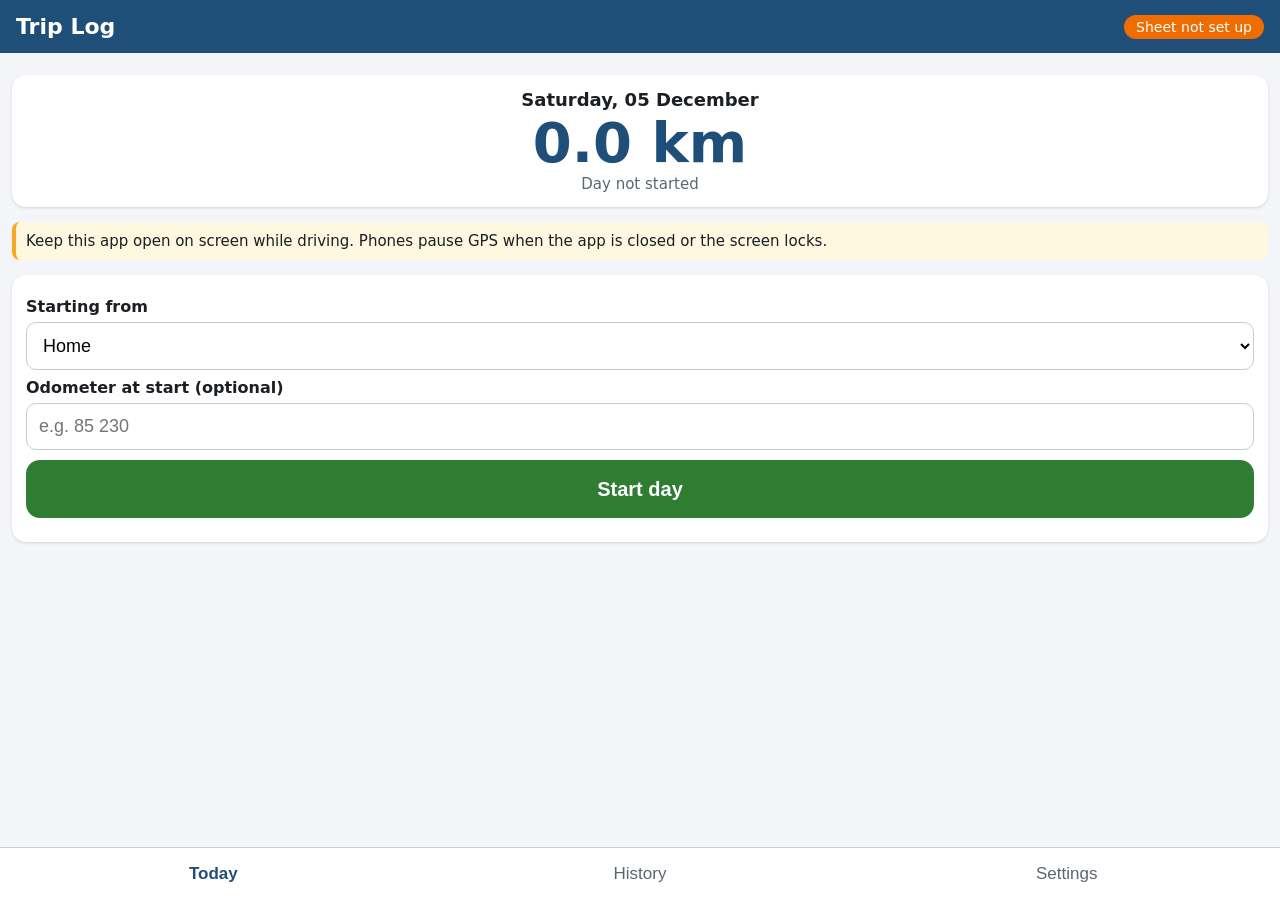
<file: index.html>
<!doctype html>
<html lang="en">
<head>
<meta charset="utf-8">
<meta name="viewport" content="width=device-width, initial-scale=1, viewport-fit=cover">
<meta name="theme-color" content="#1F4E79">
<meta name="apple-mobile-web-app-capable" content="yes">
<meta name="mobile-web-app-capable" content="yes">
<meta name="apple-mobile-web-app-title" content="Trip Log">
<title>Done Deal Trip Log</title>
<link rel="manifest" href="manifest.json">
<link rel="apple-touch-icon" href="icons/icon-192.png">
<link rel="icon" href="icons/icon-192.png">
<link rel="stylesheet" href="vendor/leaflet/leaflet.css">
<link rel="stylesheet" href="styles.css">
</head>
<body>
<header>
  <h1>Trip Log</h1>
  <span id="sync" class="pill">…</span>
</header>
<div id="banner" class="banner hidden"></div>

<main>
<section id="tab-today">
  <div class="card big">
    <div class="label" id="todayDate"></div>
    <div class="km"><span id="kmNow">0.0</span> km</div>
    <div class="muted" id="dayStatus">Day not started</div>
    <div class="muted" id="gpsStatus"></div>
  </div>
  <p class="note" id="keepOpen">Keep this app open on screen while driving. Phones pause GPS when the app is closed or the screen locks.</p>

  <div id="startForm" class="card">
    <label>Starting from
      <select id="startPlace"><option>Home</option><option>Sandton office</option><option>Other</option></select>
    </label>
    <input id="startOther" class="hidden" placeholder="Where are you starting?">
    <label>Odometer at start (optional)<input id="odoStart" type="number" inputmode="decimal" placeholder="e.g. 85 230"></label>
    <button id="btnStart" class="btn go">Start day</button>
  </div>

  <div id="dayActions" class="hidden">
    <button id="btnNav" class="btn go">&#129517; Navigate to a property</button>
    <button id="btnStop" class="btn">Start leg / Add stop (no navigation)</button>
    <button id="btnArrive" class="btn ghost hidden">I've arrived &ndash; add arrival notes</button>
    <div id="navSearch" class="card hidden">
      <label>Search address or place<input id="navQuery" placeholder="e.g. Radio Road, Alberton North" autocomplete="off"></label>
      <div class="muted">Search needs signal. Or pick a property from your tracker:</div>
      <button id="btnLoadProps" class="btn ghost">Load my tracker properties</button>
      <input id="propFilter" class="hidden" placeholder="Filter tracker (ID, area, address)">
      <ul id="navResults" class="list results"></ul>
      <button id="btnCancelNav" class="btn ghost">Cancel</button>
    </div>
    <div id="stopForm" class="card hidden">
      <h2>Declaration</h2>
      <p class="note">Only fill this in when parked. Never type or record while driving.</p>
      <label>1. Where are you going?<input id="stopDest" placeholder="e.g. 12 Main Rd, Wadeville"></label>
      <label>Purpose
        <select id="stopPurpose"><option>Site visit/photos</option><option>Office</option><option>Broker meeting</option><option>Other</option></select>
      </label>
      <input id="stopNote" placeholder="Purpose detail (optional)">
      <label>2. What will you do there?<textarea id="decActivity" rows="2"></textarea></label>
      <label>3. What have you done so far today?<textarea id="decDone" rows="2"></textarea></label>
      <label>4. Other notes<textarea id="decNotes" rows="2"></textarea></label>
      <div id="memoBox">
        <b>Voice memo (optional, max 60 s)</b>
        <button id="btnRec" class="btn ghost">&#127908; Tap to record</button>
        <div id="recTimer" class="muted"></div>
        <audio id="memoPlay" controls class="hidden"></audio>
      </div>
      <button id="btnSaveStop" class="btn go">Save &amp; start leg</button>
      <button id="btnCancelStop" class="btn ghost">Cancel</button>
    </div>
    <div id="navView" class="hidden">
      <div id="navBanner" class="navbanner">Getting route…</div>
      <div id="map"></div>
      <div class="row"><button id="btnArrived" class="btn go">Arrived</button><button id="btnEndNav" class="btn ghost">Stop navigation</button></div>
      <label class="inline"><input type="checkbox" id="navVoice" checked> Speak directions</label>
      <ol id="navSteps" class="list steps"></ol>
    </div>
    <div id="arriveForm" class="card hidden">
      <h2>Arrival notes</h2>
      <p class="note">Fill this in once parked.</p>
      <label>Purpose of visit<select id="arrPurpose"><option>Site visit/photos</option><option>Office</option><option>Broker meeting</option><option>Other</option></select></label>
      <label>Observations<textarea id="arrNotes" rows="3" placeholder="Condition, access, signage, vacancy…"></textarea></label>
      <label>Property type<select id="arrType"><option></option><option>Warehouse</option><option>Factory</option><option>Industrial unit</option><option>Mini-unit</option><option>Yard / land</option><option>Office/warehouse</option><option>Other</option></select></label>
      <label>Lease or sale<select id="arrLease"><option></option><option>Lease</option><option>Sale</option><option>Both</option><option>Unknown</option></select></label>
      <label>Size (m²)<input id="arrSize" inputmode="decimal"></label>
      <label>Broker board on site?<select id="arrBoard"><option></option><option>Yes</option><option>No</option></select></label>
      <label>Board / broker details<input id="arrBoardWho" placeholder="Broker name & phone on board"></label>
      <label>Photos taken (#)<input id="arrPhotos" type="number" inputmode="numeric" min="0"></label>
      <label>Tracker property ID (optional)<input id="arrPropId" placeholder="e.g. P001"></label>
      <label class="inline"><input type="checkbox" id="arrMarkVisited" checked> Set this property's Status to "Visited" in the tracker</label>
      <div><b>Voice memo (optional, max 60 s)</b>
        <button id="btnRec2" class="btn ghost">&#127908; Tap to record</button>
        <div id="recTimer2" class="muted"></div><audio id="memoPlay2" controls class="hidden"></audio></div>
      <button id="btnSaveArrive" class="btn go">Save arrival</button>
      <button id="btnCancelArrive" class="btn ghost">Later</button>
    </div>
    <ol id="stopList" class="list"></ol>
    <div class="card">
      <label>Odometer at end (optional)<input id="odoEnd" type="number" inputmode="decimal"></label>
      <button id="btnEnd" class="btn stop">End day</button>
    </div>
  </div>
  <div id="summary" class="card hidden"></div>
  <button id="btnNotif" class="btn ghost">Turn on reminders</button>
</section>

<section id="tab-history" class="hidden">
  <label>Month<input id="month" type="month"></label>
  <button id="btnCsv" class="btn">Export CSV for this month</button>
  <div id="monthTotal" class="card"></div>
  <ul id="historyList" class="list"></ul>
</section>

<section id="tab-settings" class="hidden">
  <div class="card">
    <label>Google Apps Script Web App URL<input id="setUrl" placeholder="https://script.google.com/macros/s/…/exec"></label>
    <label>Secret token (same as in Code.gs)<input id="setToken"></label>
    <label>openrouteservice API key (optional, free)<input id="setOrs" placeholder="Leave blank to use the free OSRM demo server"></label>
    <label>Your email (sent to OpenStreetMap search as contact, optional)<input id="setEmail" type="email"></label>
    <button id="btnSaveSettings" class="btn go">Save</button>
    <button id="btnSyncNow" class="btn ghost">Sync now</button>
  </div>
  <div class="card small">
    <b>Good to know</b>
    <ul>
      <li>GPS only counts while this app is open. If the screen locks, km stop counting. Use the odometer fields for the official total.</li>
      <li>Reminders (08:30 start, hourly km, 17:00 summary) only appear while the app is open or recently in the background.</li>
      <li>iPhone: reminders need iOS 16.4+ and the app added to the Home Screen.</li>
      <li>Maps &amp; directions use OpenStreetMap. Search and new routes need signal; map areas you've already viewed and the current route keep working offline.</li>
      <li>No signal? Everything is saved on the phone and sent to Google Sheets when you're back online.</li>
    </ul>
  </div>
</section>
</main>

<nav>
  <button data-tab="today" class="active">Today</button>
  <button data-tab="history">History</button>
  <button data-tab="settings">Settings</button>
</nav>
<script src="core.js"></script>
<script src="vendor/leaflet/leaflet.js"></script>
<script src="app.js"></script>
<script src="nav.js"></script>
</body>
</html>
</file>
<file: vendor/leaflet/leaflet.css>
/* required styles */

.leaflet-pane,
.leaflet-tile,
.leaflet-marker-icon,
.leaflet-marker-shadow,
.leaflet-tile-container,
.leaflet-pane > svg,
.leaflet-pane > canvas,
.leaflet-zoom-box,
.leaflet-image-layer,
.leaflet-layer {
	position: absolute;
	left: 0;
	top: 0;
	}
.leaflet-container {
	overflow: hidden;
	}
.leaflet-tile,
.leaflet-marker-icon,
.leaflet-marker-shadow {
	-webkit-user-select: none;
	   -moz-user-select: none;
	        user-select: none;
	  -webkit-user-drag: none;
	}
/* Prevents IE11 from highlighting tiles in blue */
.leaflet-tile::selection {
	background: transparent;
}
/* Safari renders non-retina tile on retina better with this, but Chrome is worse */
.leaflet-safari .leaflet-tile {
	image-rendering: -webkit-optimize-contrast;
	}
/* hack that prevents hw layers "stretching" when loading new tiles */
.leaflet-safari .leaflet-tile-container {
	width: 1600px;
	height: 1600px;
	-webkit-transform-origin: 0 0;
	}
.leaflet-marker-icon,
.leaflet-marker-shadow {
	display: block;
	}
/* .leaflet-container svg: reset svg max-width decleration shipped in Joomla! (joomla.org) 3.x */
/* .leaflet-container img: map is broken in FF if you have max-width: 100% on tiles */
.leaflet-container .leaflet-overlay-pane svg {
	max-width: none !important;
	max-height: none !important;
	}
.leaflet-container .leaflet-marker-pane img,
.leaflet-container .leaflet-shadow-pane img,
.leaflet-container .leaflet-tile-pane img,
.leaflet-container img.leaflet-image-layer,
.leaflet-container .leaflet-tile {
	max-width: none !important;
	max-height: none !important;
	width: auto;
	padding: 0;
	}

.leaflet-container img.leaflet-tile {
	/* See: https://bugs.chromium.org/p/chromium/issues/detail?id=600120 */
	mix-blend-mode: plus-lighter;
}

.leaflet-container.leaflet-touch-zoom {
	-ms-touch-action: pan-x pan-y;
	touch-action: pan-x pan-y;
	}
.leaflet-container.leaflet-touch-drag {
	-ms-touch-action: pinch-zoom;
	/* Fallback for FF which doesn't support pinch-zoom */
	touch-action: none;
	touch-action: pinch-zoom;
}
.leaflet-container.leaflet-touch-drag.leaflet-touch-zoom {
	-ms-touch-action: none;
	touch-action: none;
}
.leaflet-container {
	-webkit-tap-highlight-color: transparent;
}
.leaflet-container a {
	-webkit-tap-highlight-color: rgba(51, 181, 229, 0.4);
}
.leaflet-tile {
	filter: inherit;
	visibility: hidden;
	}
.leaflet-tile-loaded {
	visibility: inherit;
	}
.leaflet-zoom-box {
	width: 0;
	height: 0;
	-moz-box-sizing: border-box;
	     box-sizing: border-box;
	z-index: 800;
	}
/* workaround for https://bugzilla.mozilla.org/show_bug.cgi?id=888319 */
.leaflet-overlay-pane svg {
	-moz-user-select: none;
	}

.leaflet-pane         { z-index: 400; }

.leaflet-tile-pane    { z-index: 200; }
.leaflet-overlay-pane { z-index: 400; }
.leaflet-shadow-pane  { z-index: 500; }
.leaflet-marker-pane  { z-index: 600; }
.leaflet-tooltip-pane   { z-index: 650; }
.leaflet-popup-pane   { z-index: 700; }

.leaflet-map-pane canvas { z-index: 100; }
.leaflet-map-pane svg    { z-index: 200; }

.leaflet-vml-shape {
	width: 1px;
	height: 1px;
	}
.lvml {
	behavior: url(#default#VML);
	display: inline-block;
	position: absolute;
	}


/* control positioning */

.leaflet-control {
	position: relative;
	z-index: 800;
	pointer-events: visiblePainted; /* IE 9-10 doesn't have auto */
	pointer-events: auto;
	}
.leaflet-top,
.leaflet-bottom {
	position: absolute;
	z-index: 1000;
	pointer-events: none;
	}
.leaflet-top {
	top: 0;
	}
.leaflet-right {
	right: 0;
	}
.leaflet-bottom {
	bottom: 0;
	}
.leaflet-left {
	left: 0;
	}
.leaflet-control {
	float: left;
	clear: both;
	}
.leaflet-right .leaflet-control {
	float: right;
	}
.leaflet-top .leaflet-control {
	margin-top: 10px;
	}
.leaflet-bottom .leaflet-control {
	margin-bottom: 10px;
	}
.leaflet-left .leaflet-control {
	margin-left: 10px;
	}
.leaflet-right .leaflet-control {
	margin-right: 10px;
	}


/* zoom and fade animations */

.leaflet-fade-anim .leaflet-popup {
	opacity: 0;
	-webkit-transition: opacity 0.2s linear;
	   -moz-transition: opacity 0.2s linear;
	        transition: opacity 0.2s linear;
	}
.leaflet-fade-anim .leaflet-map-pane .leaflet-popup {
	opacity: 1;
	}
.leaflet-zoom-animated {
	-webkit-transform-origin: 0 0;
	    -ms-transform-origin: 0 0;
	        transform-origin: 0 0;
	}
svg.leaflet-zoom-animated {
	will-change: transform;
}

.leaflet-zoom-anim .leaflet-zoom-animated {
	-webkit-transition: -webkit-transform 0.25s cubic-bezier(0,0,0.25,1);
	   -moz-transition:    -moz-transform 0.25s cubic-bezier(0,0,0.25,1);
	        transition:         transform 0.25s cubic-bezier(0,0,0.25,1);
	}
.leaflet-zoom-anim .leaflet-tile,
.leaflet-pan-anim .leaflet-tile {
	-webkit-transition: none;
	   -moz-transition: none;
	        transition: none;
	}

.leaflet-zoom-anim .leaflet-zoom-hide {
	visibility: hidden;
	}


/* cursors */

.leaflet-interactive {
	cursor: pointer;
	}
.leaflet-grab {
	cursor: -webkit-grab;
	cursor:    -moz-grab;
	cursor:         grab;
	}
.leaflet-crosshair,
.leaflet-crosshair .leaflet-interactive {
	cursor: crosshair;
	}
.leaflet-popup-pane,
.leaflet-control {
	cursor: auto;
	}
.leaflet-dragging .leaflet-grab,
.leaflet-dragging .leaflet-grab .leaflet-interactive,
.leaflet-dragging .leaflet-marker-draggable {
	cursor: move;
	cursor: -webkit-grabbing;
	cursor:    -moz-grabbing;
	cursor:         grabbing;
	}

/* marker & overlays interactivity */
.leaflet-marker-icon,
.leaflet-marker-shadow,
.leaflet-image-layer,
.leaflet-pane > svg path,
.leaflet-tile-container {
	pointer-events: none;
	}

.leaflet-marker-icon.leaflet-interactive,
.leaflet-image-layer.leaflet-interactive,
.leaflet-pane > svg path.leaflet-interactive,
svg.leaflet-image-layer.leaflet-interactive path {
	pointer-events: visiblePainted; /* IE 9-10 doesn't have auto */
	pointer-events: auto;
	}

/* visual tweaks */

.leaflet-container {
	background: #ddd;
	outline-offset: 1px;
	}
.leaflet-container a {
	color: #0078A8;
	}
.leaflet-zoom-box {
	border: 2px dotted #38f;
	background: rgba(255,255,255,0.5);
	}


/* general typography */
.leaflet-container {
	font-family: "Helvetica Neue", Arial, Helvetica, sans-serif;
	font-size: 12px;
	font-size: 0.75rem;
	line-height: 1.5;
	}


/* general toolbar styles */

.leaflet-bar {
	box-shadow: 0 1px 5px rgba(0,0,0,0.65);
	border-radius: 4px;
	}
.leaflet-bar a {
	background-color: #fff;
	border-bottom: 1px solid #ccc;
	width: 26px;
	height: 26px;
	line-height: 26px;
	display: block;
	text-align: center;
	text-decoration: none;
	color: black;
	}
.leaflet-bar a,
.leaflet-control-layers-toggle {
	background-position: 50% 50%;
	background-repeat: no-repeat;
	display: block;
	}
.leaflet-bar a:hover,
.leaflet-bar a:focus {
	background-color: #f4f4f4;
	}
.leaflet-bar a:first-child {
	border-top-left-radius: 4px;
	border-top-right-radius: 4px;
	}
.leaflet-bar a:last-child {
	border-bottom-left-radius: 4px;
	border-bottom-right-radius: 4px;
	border-bottom: none;
	}
.leaflet-bar a.leaflet-disabled {
	cursor: default;
	background-color: #f4f4f4;
	color: #bbb;
	}

.leaflet-touch .leaflet-bar a {
	width: 30px;
	height: 30px;
	line-height: 30px;
	}
.leaflet-touch .leaflet-bar a:first-child {
	border-top-left-radius: 2px;
	border-top-right-radius: 2px;
	}
.leaflet-touch .leaflet-bar a:last-child {
	border-bottom-left-radius: 2px;
	border-bottom-right-radius: 2px;
	}

/* zoom control */

.leaflet-control-zoom-in,
.leaflet-control-zoom-out {
	font: bold 18px 'Lucida Console', Monaco, monospace;
	text-indent: 1px;
	}

.leaflet-touch .leaflet-control-zoom-in, .leaflet-touch .leaflet-control-zoom-out  {
	font-size: 22px;
	}


/* layers control */

.leaflet-control-layers {
	box-shadow: 0 1px 5px rgba(0,0,0,0.4);
	background: #fff;
	border-radius: 5px;
	}
.leaflet-control-layers-toggle {
	background-image: url(images/layers.png);
	width: 36px;
	height: 36px;
	}
.leaflet-retina .leaflet-control-layers-toggle {
	background-image: url(images/layers-2x.png);
	background-size: 26px 26px;
	}
.leaflet-touch .leaflet-control-layers-toggle {
	width: 44px;
	height: 44px;
	}
.leaflet-control-layers .leaflet-control-layers-list,
.leaflet-control-layers-expanded .leaflet-control-layers-toggle {
	display: none;
	}
.leaflet-control-layers-expanded .leaflet-control-layers-list {
	display: block;
	position: relative;
	}
.leaflet-control-layers-expanded {
	padding: 6px 10px 6px 6px;
	color: #333;
	background: #fff;
	}
.leaflet-control-layers-scrollbar {
	overflow-y: scroll;
	overflow-x: hidden;
	padding-right: 5px;
	}
.leaflet-control-layers-selector {
	margin-top: 2px;
	position: relative;
	top: 1px;
	}
.leaflet-control-layers label {
	display: block;
	font-size: 13px;
	font-size: 1.08333em;
	}
.leaflet-control-layers-separator {
	height: 0;
	border-top: 1px solid #ddd;
	margin: 5px -10px 5px -6px;
	}

/* Default icon URLs */
.leaflet-default-icon-path { /* used only in path-guessing heuristic, see L.Icon.Default */
	background-image: url(images/marker-icon.png);
	}


/* attribution and scale controls */

.leaflet-container .leaflet-control-attribution {
	background: #fff;
	background: rgba(255, 255, 255, 0.8);
	margin: 0;
	}
.leaflet-control-attribution,
.leaflet-control-scale-line {
	padding: 0 5px;
	color: #333;
	line-height: 1.4;
	}
.leaflet-control-attribution a {
	text-decoration: none;
	}
.leaflet-control-attribution a:hover,
.leaflet-control-attribution a:focus {
	text-decoration: underline;
	}
.leaflet-attribution-flag {
	display: inline !important;
	vertical-align: baseline !important;
	width: 1em;
	height: 0.6669em;
	}
.leaflet-left .leaflet-control-scale {
	margin-left: 5px;
	}
.leaflet-bottom .leaflet-control-scale {
	margin-bottom: 5px;
	}
.leaflet-control-scale-line {
	border: 2px solid #777;
	border-top: none;
	line-height: 1.1;
	padding: 2px 5px 1px;
	white-space: nowrap;
	-moz-box-sizing: border-box;
	     box-sizing: border-box;
	background: rgba(255, 255, 255, 0.8);
	text-shadow: 1px 1px #fff;
	}
.leaflet-control-scale-line:not(:first-child) {
	border-top: 2px solid #777;
	border-bottom: none;
	margin-top: -2px;
	}
.leaflet-control-scale-line:not(:first-child):not(:last-child) {
	border-bottom: 2px solid #777;
	}

.leaflet-touch .leaflet-control-attribution,
.leaflet-touch .leaflet-control-layers,
.leaflet-touch .leaflet-bar {
	box-shadow: none;
	}
.leaflet-touch .leaflet-control-layers,
.leaflet-touch .leaflet-bar {
	border: 2px solid rgba(0,0,0,0.2);
	background-clip: padding-box;
	}


/* popup */

.leaflet-popup {
	position: absolute;
	text-align: center;
	margin-bottom: 20px;
	}
.leaflet-popup-content-wrapper {
	padding: 1px;
	text-align: left;
	border-radius: 12px;
	}
.leaflet-popup-content {
	margin: 13px 24px 13px 20px;
	line-height: 1.3;
	font-size: 13px;
	font-size: 1.08333em;
	min-height: 1px;
	}
.leaflet-popup-content p {
	margin: 17px 0;
	margin: 1.3em 0;
	}
.leaflet-popup-tip-container {
	width: 40px;
	height: 20px;
	position: absolute;
	left: 50%;
	margin-top: -1px;
	margin-left: -20px;
	overflow: hidden;
	pointer-events: none;
	}
.leaflet-popup-tip {
	width: 17px;
	height: 17px;
	padding: 1px;

	margin: -10px auto 0;
	pointer-events: auto;

	-webkit-transform: rotate(45deg);
	   -moz-transform: rotate(45deg);
	    -ms-transform: rotate(45deg);
	        transform: rotate(45deg);
	}
.leaflet-popup-content-wrapper,
.leaflet-popup-tip {
	background: white;
	color: #333;
	box-shadow: 0 3px 14px rgba(0,0,0,0.4);
	}
.leaflet-container a.leaflet-popup-close-button {
	position: absolute;
	top: 0;
	right: 0;
	border: none;
	text-align: center;
	width: 24px;
	height: 24px;
	font: 16px/24px Tahoma, Verdana, sans-serif;
	color: #757575;
	text-decoration: none;
	background: transparent;
	}
.leaflet-container a.leaflet-popup-close-button:hover,
.leaflet-container a.leaflet-popup-close-button:focus {
	color: #585858;
	}
.leaflet-popup-scrolled {
	overflow: auto;
	}

.leaflet-oldie .leaflet-popup-content-wrapper {
	-ms-zoom: 1;
	}
.leaflet-oldie .leaflet-popup-tip {
	width: 24px;
	margin: 0 auto;

	-ms-filter: "progid:DXImageTransform.Microsoft.Matrix(M11=0.70710678, M12=0.70710678, M21=-0.70710678, M22=0.70710678)";
	filter: progid:DXImageTransform.Microsoft.Matrix(M11=0.70710678, M12=0.70710678, M21=-0.70710678, M22=0.70710678);
	}

.leaflet-oldie .leaflet-control-zoom,
.leaflet-oldie .leaflet-control-layers,
.leaflet-oldie .leaflet-popup-content-wrapper,
.leaflet-oldie .leaflet-popup-tip {
	border: 1px solid #999;
	}


/* div icon */

.leaflet-div-icon {
	background: #fff;
	border: 1px solid #666;
	}


/* Tooltip */
/* Base styles for the element that has a tooltip */
.leaflet-tooltip {
	position: absolute;
	padding: 6px;
	background-color: #fff;
	border: 1px solid #fff;
	border-radius: 3px;
	color: #222;
	white-space: nowrap;
	-webkit-user-select: none;
	-moz-user-select: none;
	-ms-user-select: none;
	user-select: none;
	pointer-events: none;
	box-shadow: 0 1px 3px rgba(0,0,0,0.4);
	}
.leaflet-tooltip.leaflet-interactive {
	cursor: pointer;
	pointer-events: auto;
	}
.leaflet-tooltip-top:before,
.leaflet-tooltip-bottom:before,
.leaflet-tooltip-left:before,
.leaflet-tooltip-right:before {
	position: absolute;
	pointer-events: none;
	border: 6px solid transparent;
	background: transparent;
	content: "";
	}

/* Directions */

.leaflet-tooltip-bottom {
	margin-top: 6px;
}
.leaflet-tooltip-top {
	margin-top: -6px;
}
.leaflet-tooltip-bottom:before,
.leaflet-tooltip-top:before {
	left: 50%;
	margin-left: -6px;
	}
.leaflet-tooltip-top:before {
	bottom: 0;
	margin-bottom: -12px;
	border-top-color: #fff;
	}
.leaflet-tooltip-bottom:before {
	top: 0;
	margin-top: -12px;
	margin-left: -6px;
	border-bottom-color: #fff;
	}
.leaflet-tooltip-left {
	margin-left: -6px;
}
.leaflet-tooltip-right {
	margin-left: 6px;
}
.leaflet-tooltip-left:before,
.leaflet-tooltip-right:before {
	top: 50%;
	margin-top: -6px;
	}
.leaflet-tooltip-left:before {
	right: 0;
	margin-right: -12px;
	border-left-color: #fff;
	}
.leaflet-tooltip-right:before {
	left: 0;
	margin-left: -12px;
	border-right-color: #fff;
	}

/* Printing */

@media print {
	/* Prevent printers from removing background-images of controls. */
	.leaflet-control {
		-webkit-print-color-adjust: exact;
		print-color-adjust: exact;
		}
	}
</file>
<file: styles.css>
*{box-sizing:border-box}
body{margin:0;font-family:system-ui,-apple-system,Segoe UI,Roboto,sans-serif;background:#f3f5f8;color:#1b1f24;font-size:18px;padding-bottom:80px}
header{display:flex;justify-content:space-between;align-items:center;background:#1F4E79;color:#fff;padding:14px 16px;padding-top:max(14px,env(safe-area-inset-top))}
header h1{margin:0;font-size:22px}
.pill{background:#fff2;border-radius:20px;padding:4px 12px;font-size:14px}
.pill.ok{background:#2e7d32}.pill.wait{background:#ef6c00}
main{padding:12px}
.card{background:#fff;border-radius:14px;padding:14px;margin:10px 0;box-shadow:0 1px 3px #0002}
.card.big{text-align:center}.card.small{font-size:15px}
.km{font-size:56px;font-weight:700;color:#1F4E79}
.label{font-weight:600}.muted{color:#5b6672;font-size:15px}
.note{background:#fff8e1;border-left:4px solid #f9a825;padding:10px;border-radius:8px;font-size:15px}
label{display:block;margin:8px 0;font-weight:600;font-size:16px}
input,select,textarea{display:block;width:100%;font-size:18px;padding:12px;margin-top:6px;border:1px solid #c5ccd4;border-radius:10px;background:#fff}
.btn{display:block;width:100%;min-height:58px;font-size:20px;font-weight:700;border:0;border-radius:14px;margin:10px 0;background:#1F4E79;color:#fff}
.btn.go{background:#2e7d32}.btn.stop{background:#c62828}.btn.ghost{background:#e3e8ee;color:#1F4E79}
.list{padding-left:20px}.list li{background:#fff;margin:6px 0;padding:10px;border-radius:10px}
.banner{background:#1F4E79;color:#fff;padding:12px 16px;font-size:16px}
.hidden{display:none!important}
nav{position:fixed;bottom:0;left:0;right:0;display:flex;background:#fff;border-top:1px solid #ccd;padding-bottom:env(safe-area-inset-bottom)}
nav button{flex:1;font-size:17px;padding:16px 0;border:0;background:none;color:#5b6672}
nav button.active{color:#1F4E79;font-weight:700}
h2{margin:4px 0;font-size:20px}audio{width:100%;margin-top:8px}.btn.rec{background:#c62828;color:#fff}
#map{height:46vh;border-radius:12px;margin:8px 0}.navbanner{background:#2e7d32;color:#fff;font-size:22px;font-weight:700;padding:14px;border-radius:12px}.navbanner.off{background:#c62828}.row{display:flex;gap:8px}.row .btn{flex:1}label.inline{display:flex;gap:8px;align-items:center}label.inline input{width:auto;margin:0}.results li{cursor:pointer}.steps li.cur{background:#e8f5e9;font-weight:700}
</file>
